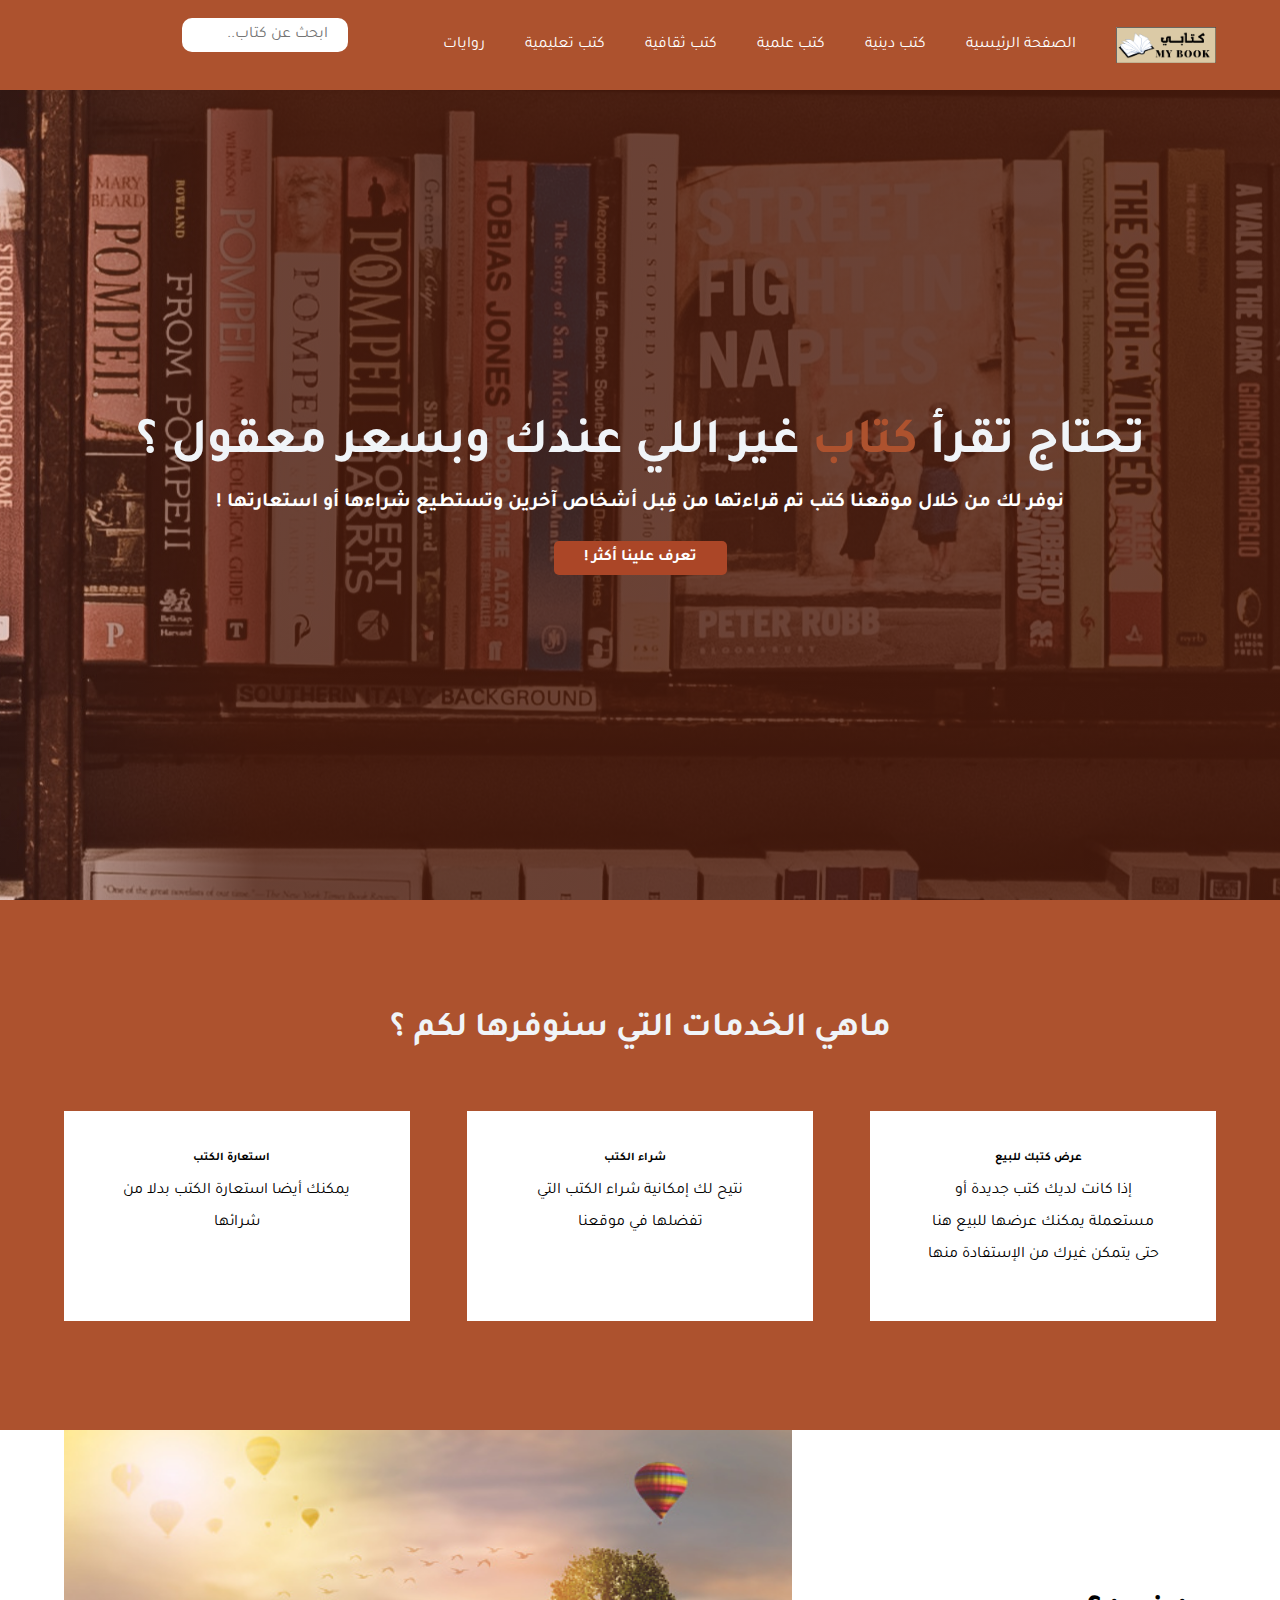
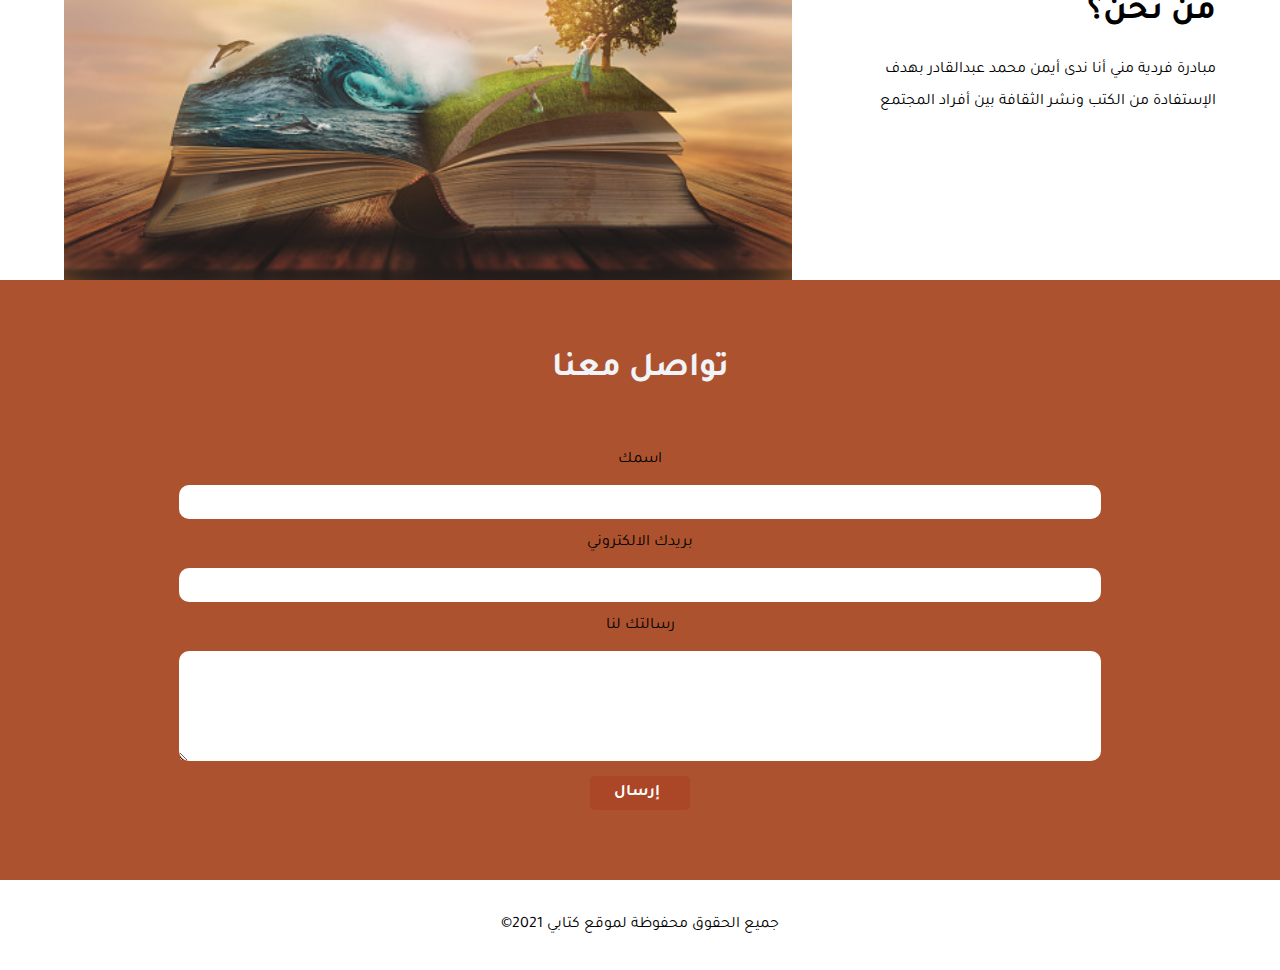
<file: ketabi --20230406T162742Z-001/ketabi -/index.html>
<!DOCTYPE html>
<html dir="rtl">
  <head>
    <meta charset="UTF-8" />
    <meta name="viewport" content="width=device-width, initial-scale=1.0" />
    <meta property="og:title" content="كتابي" />
    <meta property="og:description" content="بنوصل طلبك لباب بيت عملاءك." />
    <meta property="og:image" content="https://i.ibb.co/tMDGsYd/og.jpg"/>

    <link rel="stylesheet" href="style.css" />
    
    <link rel="stylesheet" href="https://cdnjs.cloudflare.com/ajax/libs/font-awesome/5.15.1/css/all.min.css" integrity="sha512-+4zCK9k+qNFUR5X+cKL9EIR+ZOhtIloNl9GIKS57V1MyNsYpYcUrUeQc9vNfzsWfV28IaLL3i96P9sdNyeRssA==" crossorigin="anonymous" />
    <title>كتابي</title>
  </head>
  <body>
    <div class="box">
      <input type="search" placeholder="ابحث عن كتاب.." class="search">
      <a href="#" class="btns"><i class="fa fa-search"></i></a>
    </div>
    <div class="container">
      <div class="nav-container">
        <nav>
          <img src="./images/logo.png" alt="كتابي"><ul>
            <li><a href="./index.html">الصفحة الرئيسية</a></li>
            <li><a href="./كتب دينية/index.html">كتب دينية</a></li>
            <li><a href="./كتب علمية/index.html">كتب علمية</a></li>
            <li><a href="./كتب ثقافية/index.html">كتب ثقافية</a></li>
            <li><a href="./كتب تعليمية/index.html">كتب تعليمية
            </a></li>
            <li><a href="./روايات/index.html">روايات</a></li>
          </ul>
        </nav>
      </div>
      <div class="hero">
        <div class="content">
          <h1>تحتاج تقرأ <span> كتاب</span> غير اللي عندك وبسعر معقول ؟</h1>
          <h4>
            نوفر لك من خلال موقعنا كتب تم قراءتها من قِبل أشخاص آخرين وتستطيع شراءها أو استعارتها !
  
          </h4>
          <a href="#qualities" class="btn">تعرف علينا أكثر !</a>
        </div>
      </div>
      
      <section id="qualities">
        <h2>ماهي الخدمات التي سنوفرها لكم ؟</h2>
        <div class="qualities-container">

        <div class="quality">
          <div class="header-container">
            <i class="fas fa-tachometer-alt"></i>
            <h3>عرض كتبك للبيع</h3>
          </div>
          <p>
          إذا كانت لديك كتب جديدة أو مستعملة يمكنك عرضها للبيع هنا حتى يتمكن غيرك من الإستفادة منها
          </p>
        </div>
        <div class="quality">
          <div class="header-container">
            <i class="fas fa-star"></i>
            <h3>شراء الكتب</h3>
          </div>
          <p>

          نتيح لك إمكانية شراء الكتب التي تفضلها في موقعنا
          </p>
        </div>
        <div class="quality">
          <div class="header-container">
            <i class="fas fa-money-bill-wave-alt"></i>
            <h3>استعارة الكتب</h3>
          </div>
          <p>
            يمكنك أيضا استعارة الكتب بدلا من شرائها
          </p>
        </div>
      </section>
      <div id='aboutus' class="about-container">
        <section class="about-us">
            <div class="about-content">
              <h2>من نحن؟</h2>
              <p>
              مبادرة فردية مني أنا ندى أيمن محمد عبدالقادر بهدف الإستفادة من الكتب ونشر الثقافة بين أفراد المجتمع
              </p>
            </div>
            <img src="./images/who-are-we.jpg" alt="" />
        </div>
          </section>
      </div>
      <section id="contactus" class="contact-us">
        <h2>تواصل معنا</h2>
        <form>
          <label for="name">اسمك</label>
          <input type="text" id="name" name="name" />
          <label for="email">بريدك الالكتروني</label>
          <input type="email" id="email" name="email"/>
          <label for="msg">رسالتك لنا</label>
          <textarea name="message" id="msg" cols="30" rows="5"></textarea>
        <button class="btn" type='submit'>إرسال</button>
        </form>
      </section>
      <footer>
          <p>جميع الحقوق محفوظة لموقع كتابي 2021© </p>
      </footer>
    </div>
  </body>
</html>
</file>
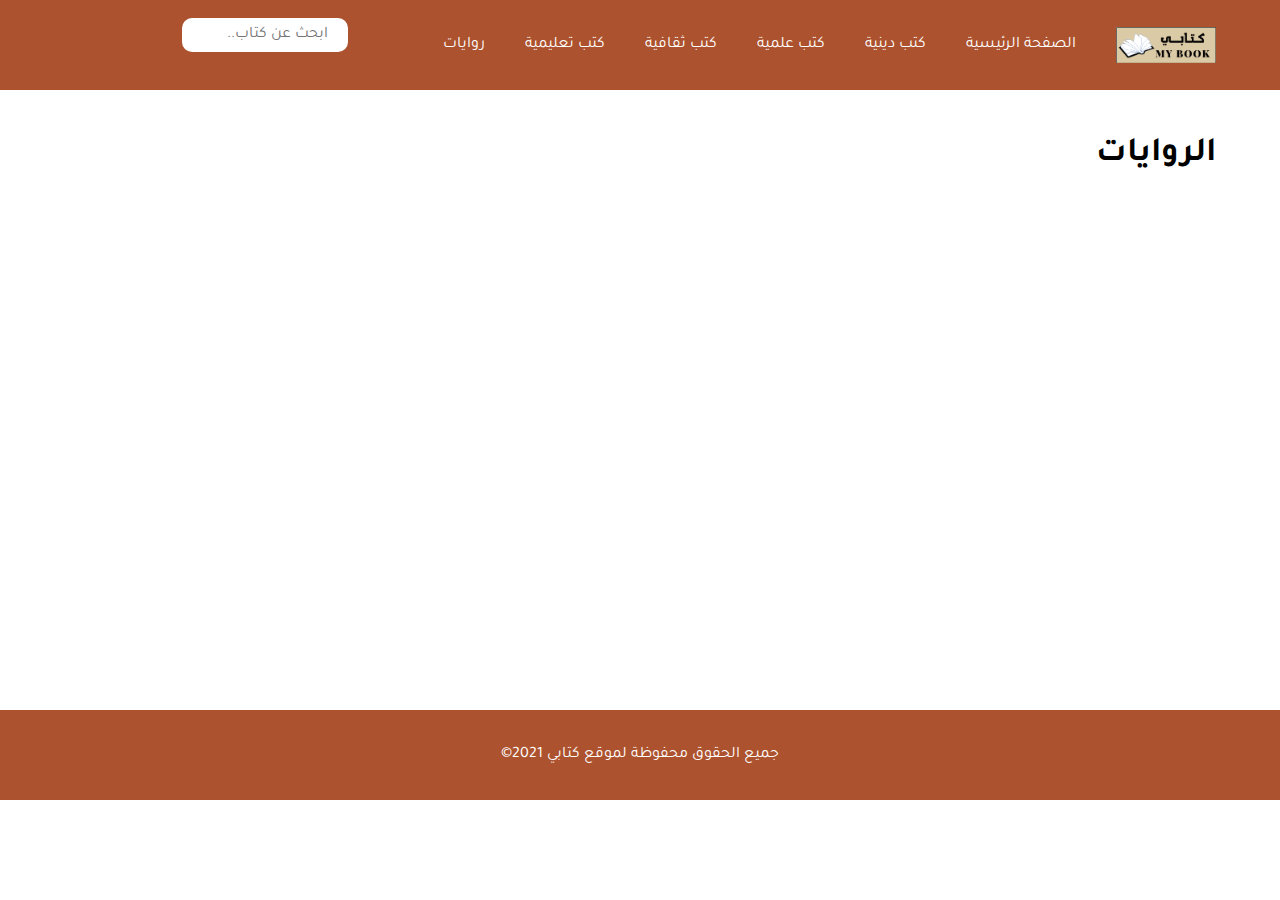
<file: ketabi --20230406T162742Z-001/ketabi -/روايات/index.html>
<!DOCTYPE html>
<html dir="rtl">
  <head>
    <meta charset="UTF-8" />
    <meta name="viewport" content="width=device-width, initial-scale=1.0" />
    <meta property="og:title" content="كتابي" />
    <meta property="og:description" content="بنوصل طلبك لباب بيت عملاءك." />
    <meta property="og:image" content="https://i.ibb.co/tMDGsYd/og.jpg"/>

    <link rel="stylesheet" href="style.css" />
    
    <link rel="stylesheet" href="https://cdnjs.cloudflare.com/ajax/libs/font-awesome/5.15.1/css/all.min.css" integrity="sha512-+4zCK9k+qNFUR5X+cKL9EIR+ZOhtIloNl9GIKS57V1MyNsYpYcUrUeQc9vNfzsWfV28IaLL3i96P9sdNyeRssA==" crossorigin="anonymous" />
    <title>كتابي</title>
  </head>
  <body>
    <div class="box">
      <input type="search" placeholder="ابحث عن كتاب.." class="search">
      <a href="#" class="btns"><i class="fa fa-search"></i></a>
    </div>
    <div class="container">
      <div class="nav-container">
        <nav>
          <img src="./logo.png" alt="كتابي"><ul>
            <li><a href="../index.html">الصفحة الرئيسية</a></li>
            <li><a href="../كتب دينية/index.html">كتب دينية</a></li>
            <li><a href="../كتب علمية/index.html">كتب علمية</a></li>
            <li><a href="../كتب ثقافية/index.html">كتب ثقافية</a></li>
            <li><a href="../كتب تعليمية/index.html">كتب تعليمية
            </a></li>
            <li><a href="../روايات/index.html">روايات</a></li>
          </ul>
        </nav>
      </div>
      <div id='aboutus' class="about-container">
        <section class="about-us">
            <div class="about-content">
              <h2>الروايات</h2>
            </div>
        </div>
          </section>
      </div>
      <section id="qualities">
        <div class="qualities-container">
        </section>
      <footer>
          <p>جميع الحقوق محفوظة لموقع كتابي 2021© </p>
      </footer>
    </div>
  </body>
</html>
</file>
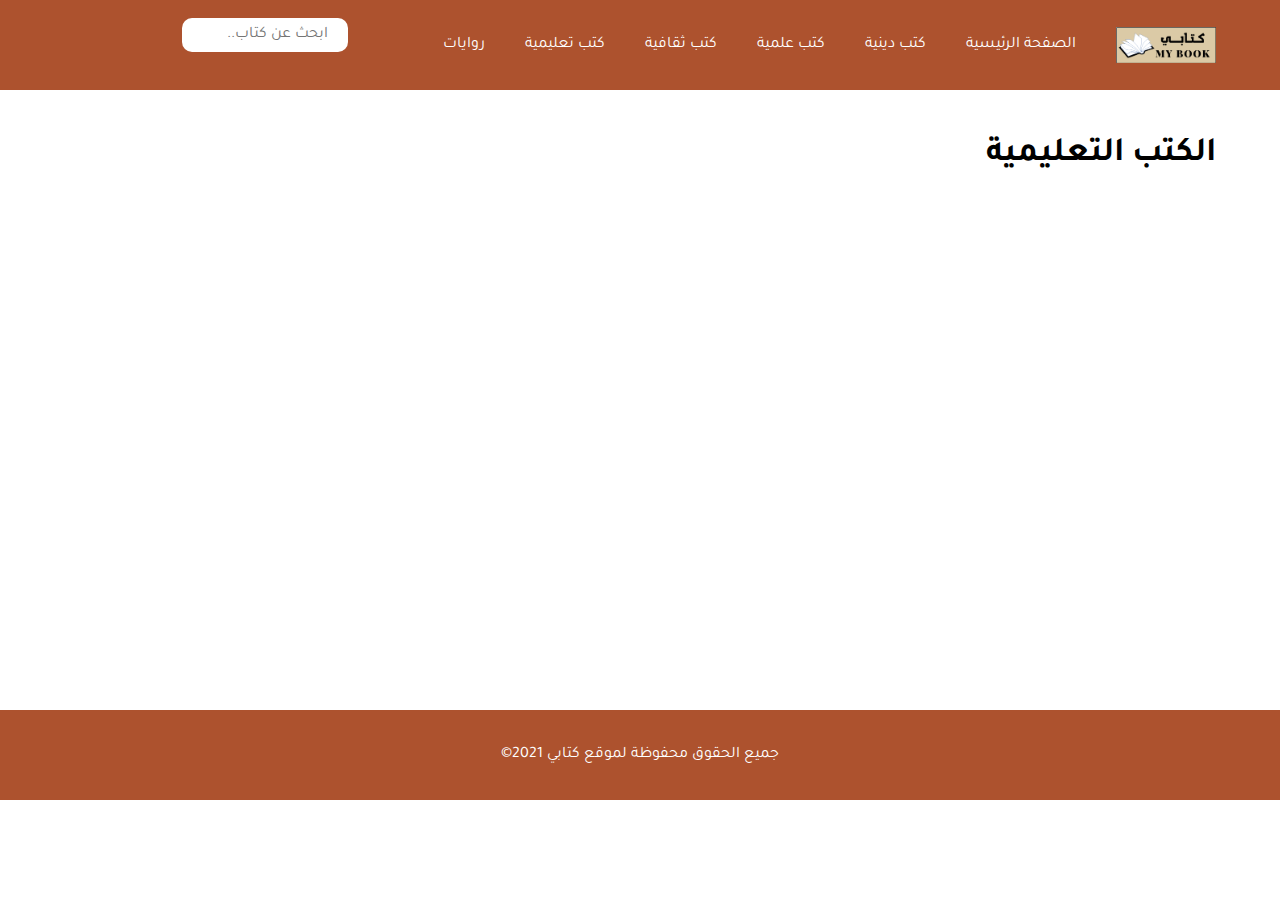
<file: ketabi --20230406T162742Z-001/ketabi -/كتب تعليمية/index.html>
<!DOCTYPE html>
<html dir="rtl">
  <head>
    <meta charset="UTF-8" />
    <meta name="viewport" content="width=device-width, initial-scale=1.0" />
    <meta property="og:title" content="كتابي" />
    <meta property="og:description" content="بنوصل طلبك لباب بيت عملاءك." />
    <meta property="og:image" content="https://i.ibb.co/tMDGsYd/og.jpg"/>

    <link rel="stylesheet" href="style.css" />
    
    <link rel="stylesheet" href="https://cdnjs.cloudflare.com/ajax/libs/font-awesome/5.15.1/css/all.min.css" integrity="sha512-+4zCK9k+qNFUR5X+cKL9EIR+ZOhtIloNl9GIKS57V1MyNsYpYcUrUeQc9vNfzsWfV28IaLL3i96P9sdNyeRssA==" crossorigin="anonymous" />
    <title>كتابي</title>
  </head>
  <body>
    <div class="box">
      <input type="search" placeholder="ابحث عن كتاب.." class="search">
      <a href="#" class="btns"><i class="fa fa-search"></i></a>
    </div>
    <div class="container">
      <div class="nav-container">
        <nav>
          <img src="./logo.png" alt="كتابي"><ul>
            <li><a href="../index.html">الصفحة الرئيسية</a></li>
            <li><a href="../كتب دينية/index.html">كتب دينية</a></li>
            <li><a href="../كتب علمية/index.html">كتب علمية</a></li>
            <li><a href="../كتب ثقافية/index.html">كتب ثقافية</a></li>
            <li><a href="../كتب تعليمية/index.html">كتب تعليمية
            </a></li>
            <li><a href="../روايات/index.html">روايات</a></li>
          </ul>
        </nav>
      </div>
      <div id='aboutus' class="about-container">
        <section class="about-us">
            <div class="about-content">
              <h2>الكتب التعليمية</h2>
            </div>
        </div>
          </section>
      </div>
      <section id="qualities">
        <div class="qualities-container">
        </section>
      <footer>
          <p>جميع الحقوق محفوظة لموقع كتابي 2021© </p>
      </footer>
    </div>
  </body>
</html>
</file>
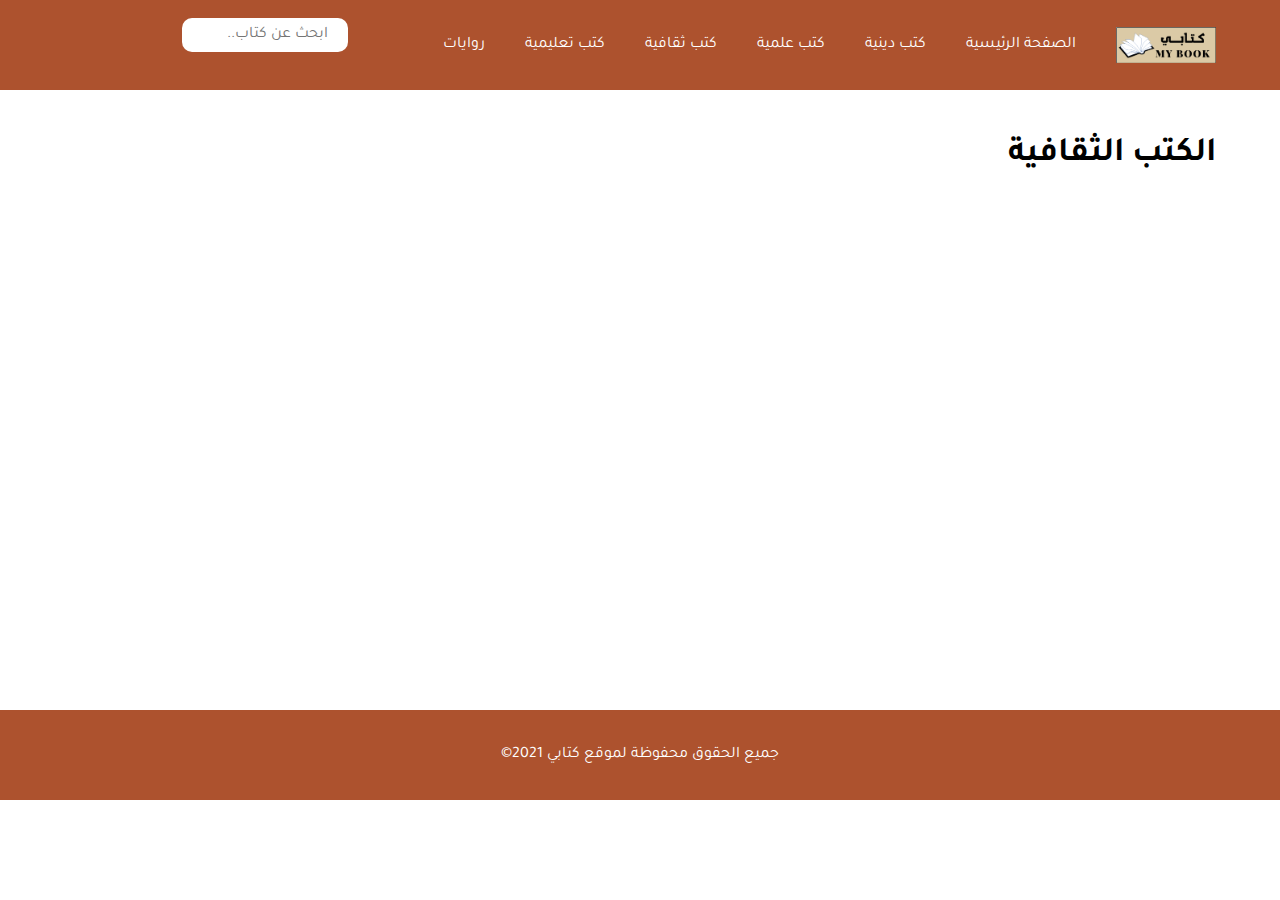
<file: ketabi --20230406T162742Z-001/ketabi -/كتب ثقافية/index.html>
<!DOCTYPE html>
<html dir="rtl">
  <head>
    <meta charset="UTF-8" />
    <meta name="viewport" content="width=device-width, initial-scale=1.0" />
    <meta property="og:title" content="كتابي" />
    <meta property="og:description" content="بنوصل طلبك لباب بيت عملاءك." />
    <meta property="og:image" content="https://i.ibb.co/tMDGsYd/og.jpg"/>

    <link rel="stylesheet" href="style.css" />
    
    <link rel="stylesheet" href="https://cdnjs.cloudflare.com/ajax/libs/font-awesome/5.15.1/css/all.min.css" integrity="sha512-+4zCK9k+qNFUR5X+cKL9EIR+ZOhtIloNl9GIKS57V1MyNsYpYcUrUeQc9vNfzsWfV28IaLL3i96P9sdNyeRssA==" crossorigin="anonymous" />
    <title>كتابي</title>
  </head>
  <body>
    <div class="box">
      <input type="search" placeholder="ابحث عن كتاب.." class="search">
      <a href="#" class="btns"><i class="fa fa-search"></i></a>
    </div>
    <div class="container">
      <div class="nav-container">
        <nav>
          <img src="./logo.png" alt="كتابي"><ul>
            <li><a href="../index.html">الصفحة الرئيسية</a></li>
            <li><a href="../كتب دينية/index.html">كتب دينية</a></li>
            <li><a href="../كتب علمية/index.html">كتب علمية</a></li>
            <li><a href="../كتب ثقافية/index.html">كتب ثقافية</a></li>
            <li><a href="../كتب تعليمية/index.html">كتب تعليمية
            </a></li>
            <li><a href="../روايات/index.html">روايات</a></li>
          </ul>
        </nav>
      </div>
      <div id='aboutus' class="about-container">
        <section class="about-us">
            <div class="about-content">
              <h2>الكتب الثقافية</h2>
            </div>
        </div>
          </section>
      </div>
      <section id="qualities">
        <div class="qualities-container">
        </section>
      <footer>
          <p>جميع الحقوق محفوظة لموقع كتابي 2021© </p>
      </footer>
    </div>
  </body>
</html>
</file>
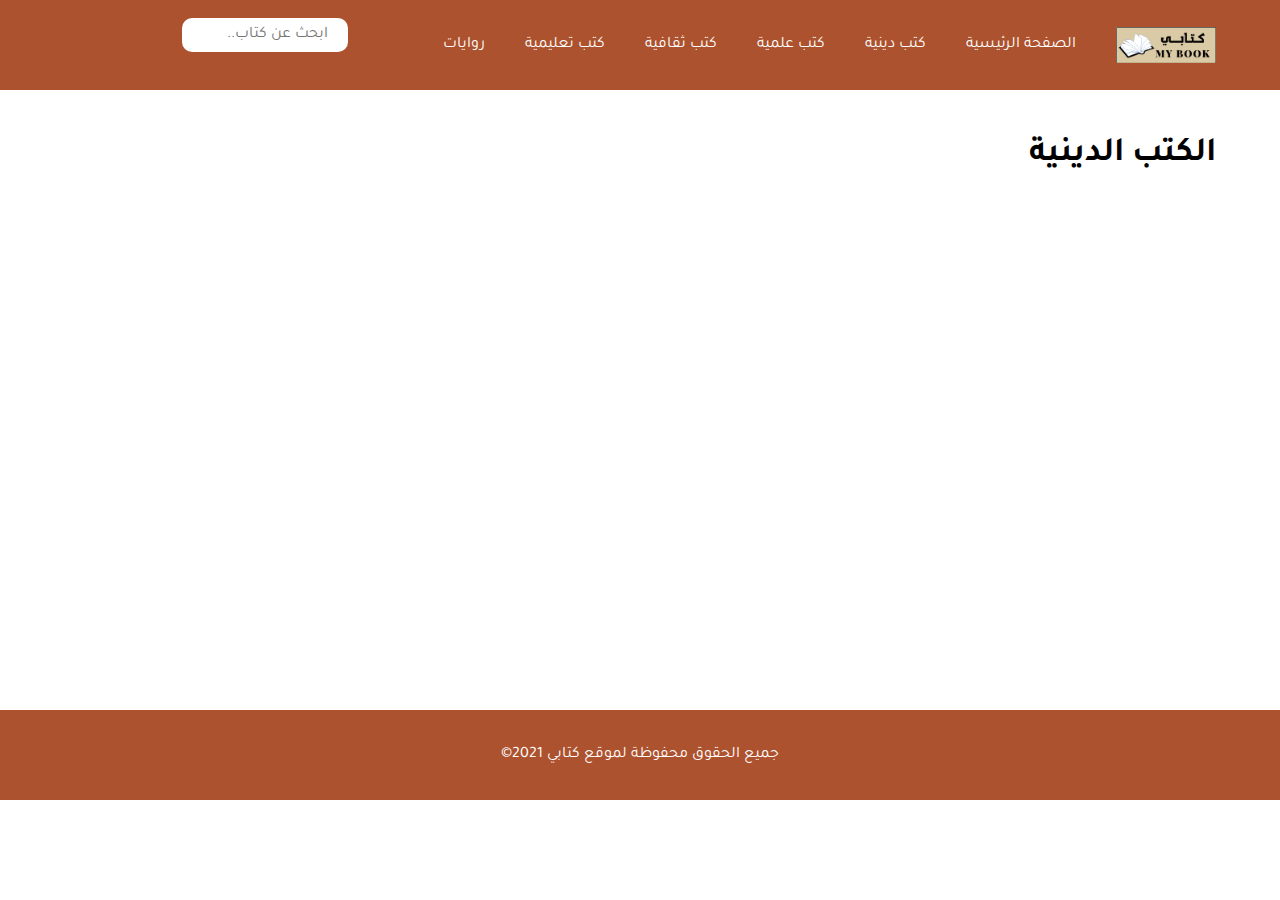
<file: ketabi --20230406T162742Z-001/ketabi -/كتب دينية/index.html>
<!DOCTYPE html>
<html dir="rtl">
  <head>
    <meta charset="UTF-8" />
    <meta name="viewport" content="width=device-width, initial-scale=1.0" />
    <meta property="og:title" content="كتابي" />
    <meta property="og:description" content="بنوصل طلبك لباب بيت عملاءك." />
    <meta property="og:image" content="https://i.ibb.co/tMDGsYd/og.jpg"/>

    <link rel="stylesheet" href="style.css" />
    
    <link rel="stylesheet" href="https://cdnjs.cloudflare.com/ajax/libs/font-awesome/5.15.1/css/all.min.css" integrity="sha512-+4zCK9k+qNFUR5X+cKL9EIR+ZOhtIloNl9GIKS57V1MyNsYpYcUrUeQc9vNfzsWfV28IaLL3i96P9sdNyeRssA==" crossorigin="anonymous" />
    <title>كتابي</title>
  </head>
  <body>
    <div class="box">
      <input type="search" placeholder="ابحث عن كتاب.." class="search">
      <a href="#" class="btns"><i class="fa fa-search"></i></a>
    </div>
    <div class="container">
      <div class="nav-container">
        <nav>
          <img src="./logo.png" alt="كتابي"><ul>
            <li><a href="../index.html">الصفحة الرئيسية</a></li>
            <li><a href="../كتب دينية/index.html">كتب دينية</a></li>
            <li><a href="../كتب علمية/index.html">كتب علمية</a></li>
            <li><a href="../كتب ثقافية/index.html">كتب ثقافية</a></li>
            <li><a href="../كتب تعليمية/index.html">كتب تعليمية
            </a></li>
            <li><a href="../روايات/index.html">روايات</a></li>
          </ul>
        </nav>
      </div>
      <div id='aboutus' class="about-container">
        <section class="about-us">
            <div class="about-content">
              <h2>الكتب الدينية</h2>
            </div>
        </div>
          </section>
      </div>
      <section id="qualities">
        <div class="qualities-container">
        </section>
      <footer>
          <p>جميع الحقوق محفوظة لموقع كتابي 2021© </p>
      </footer>
    </div>
  </body>
</html>
</file>
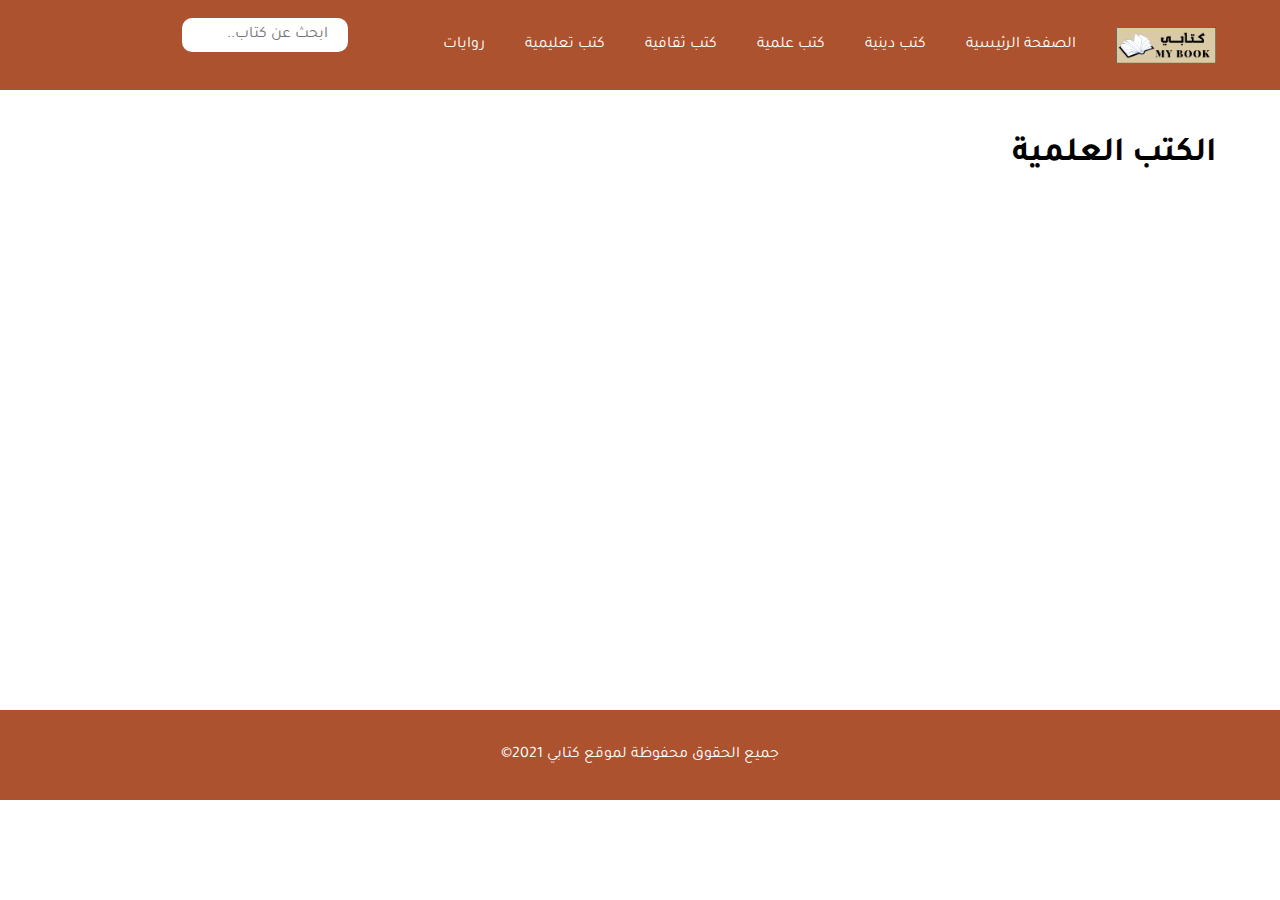
<file: ketabi --20230406T162742Z-001/ketabi -/كتب علمية/index.html>
<!DOCTYPE html>
<html dir="rtl">
  <head>
    <meta charset="UTF-8" />
    <meta name="viewport" content="width=device-width, initial-scale=1.0" />
    <meta property="og:title" content="كتابي" />
    <meta property="og:description" content="بنوصل طلبك لباب بيت عملاءك." />
    <meta property="og:image" content="https://i.ibb.co/tMDGsYd/og.jpg"/>

    <link rel="stylesheet" href="style.css" />
    
    <link rel="stylesheet" href="https://cdnjs.cloudflare.com/ajax/libs/font-awesome/5.15.1/css/all.min.css" integrity="sha512-+4zCK9k+qNFUR5X+cKL9EIR+ZOhtIloNl9GIKS57V1MyNsYpYcUrUeQc9vNfzsWfV28IaLL3i96P9sdNyeRssA==" crossorigin="anonymous" />
    <title>كتابي</title>
  </head>
  <body>
    <div class="box">
      <input type="search" placeholder="ابحث عن كتاب.." class="search">
      <a href="#" class="btns"><i class="fa fa-search"></i></a>
    </div>
    <div class="container">
      <div class="nav-container">
        <nav>
          <img src="./logo.png" alt="كتابي"><ul>
            <li><a href="../index.html">الصفحة الرئيسية</a></li>
            <li><a href="../كتب دينية/index.html">كتب دينية</a></li>
            <li><a href="../كتب علمية/index.html">كتب علمية</a></li>
            <li><a href="../كتب ثقافية/index.html">كتب ثقافية</a></li>
            <li><a href="../كتب تعليمية/index.html">كتب تعليمية
            </a></li>
            <li><a href="../روايات/index.html">روايات</a></li>
          </ul>
        </nav>
      </div>
      <div id='aboutus' class="about-container">
        <section class="about-us">
            <div class="about-content">
              <h2>الكتب العلمية</h2>
            </div>
        </div>
          </section>
      </div>
      <section id="qualities">
        <div class="qualities-container">
        </section>
      <footer>
          <p>جميع الحقوق محفوظة لموقع كتابي 2021© </p>
      </footer>
    </div>
  </body>
</html>
</file>
<file: ketabi --20230406T162742Z-001/ketabi -/style.css>
@import url("https://fonts.googleapis.com/css2?family=Kufam:wght@700&family=Tajawal:wght@400;700&display=swap");

* {
  margin: 0;
  padding: 0;
  box-sizing: border-box;
}


html {
  font-size: 10px;
  scroll-behavior: smooth;
}
body {
  font-family: "Tajawal", sans-serif;
  background: #ad522e;
  overflow-x: hidden;
}

i.fa.fa-search {
  color: #ffffff;
}
.box {
  position: absolute;
  left: 11%;
  top: 2%;
transform: translate(-50,-50);
border-radius: 40px;
}

img { width: 100px;
}

h1 {
  font-size: 5rem;
  margin-bottom: 1rem;
  color: #f0f4f8;
}

h1 span {
  color: #ad522e;
}

h2 {
  color: #f0f4f8;
  font-size: 3.4rem;
  margin-bottom: 1rem;
}


h4 {
  font-size: 2rem;
  width: 40%;
  line-height: 1.8;
  margin-bottom: 2rem;
  color: #ffffff;
}

p {
  font-size: 1.6rem;
  color: #000000;
  line-height: 2;
}

/* Nav Section */
.nav-container {
  background: #ad522e;
  color: #ad522e;
}

nav {
  width: 90%;
  max-width: 1366px;
  margin: 0 auto;
  display: flex;
  padding: 0 ;
  align-items: center;
  min-height: 10vh;
  font-size: 1.6rem;
}

nav ul {
  display: flex;
  list-style-type: none;
 padding: 15px 20px;
  flex: 1;
}

nav ul li a {
  color: #ffffff;
  text-decoration: none;
  padding: 15px 20px;
}

/* Hero Section */

.hero {
  height: 90vh;
  position: relative;
}

.hero::after {
  content: "";
  position: absolute;
  top: 0;
  left: 0;
  bottom: 0;
  z-index: -1;
  right: 0;
  background-image: linear-gradient(
      90deg,
      rgba(175, 50, 28, 0.2) 0%,
      rgba(75, 25, 10, 0.8) 20%
    ),
    url("./images/background.jpg");

  animation: herobg 3s ease-in;
  background-position: center;
}

.content {
  width: 90%;
  max-width: 1366px;
  margin: 0 auto;
  display: flex;
  flex-direction: column;
  justify-content: center;
  align-items: flex-start;
  height: 90vh;
}

.btn {
  font-family: inherit;
  font-size: 1.6rem;
  font-weight: bold;
  padding: 0.75rem 3rem;
  border-radius: 0.5rem;
  border: none;
  color: #ffffff;
  background: #ab4627;
  text-decoration: none;
}

.btn:hover {
  background: #da603b;
}

.btn:active {
  scale: 0.98;
}

/* Qualities Section */
#qualities {
  width: 90%;
  max-width: 1366px;
  margin: 4rem auto;
  height: 100%;
  min-height: 50vh;
  display: flex;
  flex-direction: column;
  justify-content: center;
  text-align: center;
}

.qualities-container {
  display: flex;
  justify-content: space-between;
  grid-gap: 2rem;
  padding-top: 5rem;
}

.quality {
  background: #ffffff;
  padding: 4rem 0;
  width: 30%;
}

.quality p {
  text-align: center;
  width: 70%;
  margin: 1rem auto;
}

.header-container {
  display: flex;
  align-items: center;
  justify-content: center;
}

i {
  color: #ab4627;
  font-size: 2.4rem;
  margin-left: 1rem;
  opacity: 0.7;
}

/* About us */

.about-container {
  background: #ffffff;
}
.about-us {
  width: 90%;
  max-width: 1366px;
  margin: 0 auto;
  height: 50vh;
  display: flex;
  justify-content: space-between;
}

.about-us img {
  width: 100%;
  height: 100%;
}

.about-us .about-content {
  display: flex;
  flex-direction: column;
  justify-content: center;
}

.about-content h2 {
  color: #000000;
}
.about-content p {
  margin-top: 1rem;
  width: 80%;
  color: #000000;
}

/* Contact us */

.contact-us {
  width: 90%;
  max-width: 1366px;
  margin: 5rem auto 0 auto;
  height: 100%;
  padding: 2rem 0;
  text-align: center;
}

form {
  display: flex;
  flex-direction: column;
  padding: 5rem 0;
  width: 100%;
  align-items: center;
}

form .btn {
  width: 100px;
  text-align: center;
}

label,
input,
textarea,
.btn {
  font-family: inherit;
  font-size: 1.6rem;
}

label,
input,
textarea {
  margin-bottom: 1.5rem;
}

input,
textarea {
  width: 80%;
  border-radius: 1rem;
  border: none;
  outline: none;
  padding: 0.75rem 2rem;
}
.contact-us {
  text-align: center;
}

textarea {
  resize: vertical;
}

/* Footer */
footer {
  background: #ffffff;
  display: flex;
  justify-content: center;
  align-items: center;
  height: 10vh;
}

footer p {
  color: #000000;
}

@keyframes herobg {
  from {
    transform: scale(1.2);
  }
  to {
    transform: scale(1);
  }
}

/* Responsive Design */

@media (max-width: 1400px) {
  .hero .content {
    align-items: center;
    text-align: center;
  }
  .hero h4 {
    width: 100%;
  }

  .hero::after {
    animation: none;
  }
}
@media (max-width: 1042px) {
  html {
    font-size: 10px;
  }

  nav ul {
    flex-direction: column;
  }
  nav ul li {
    margin: 0.5rem 0;
  }

  .qualities-container {
    flex-wrap: wrap;
  }
  .quality {
    width: 100%;
  }
}

@media (max-width: 752px) {
  html {
    font-size: 8px;
  }

  .about-us img {
    display: none;
  }
  .about-content {
    justify-content: center;
    align-items: center;
    text-align: center;
  }
}

@media (min-width: 1400px) {
  input,
  textarea {
    width: 40%;
  }
}
</file>
<file: ketabi --20230406T162742Z-001/ketabi -/روايات/style.css>
@import url("https://fonts.googleapis.com/css2?family=Kufam:wght@700&family=Tajawal:wght@400;700&display=swap");

* {
  margin: 0;
  padding: 0;
  box-sizing: border-box;
}


html {
  font-size: 10px;
  scroll-behavior: smooth;
}
body {
  font-family: "Tajawal", sans-serif;
  background: #ffffff;
  overflow-x: hidden;
}

i.fa.fa-search {
  color: #ffffff;
}
.box {
  position: absolute;
  left: 11%;
  top: 2%;
transform: translate(-50,-50);
border-radius: 40px;
}

img { width: 100px;
}

h1 {
  font-size: 5rem;
  margin-bottom: 1rem;
  color: #f0f4f8;
}

h1 span {
  color: #ad522e;
}

h2 {
  color: #f0f4f8;
  font-size: 3.4rem;
  margin-bottom: 1rem;
}


h4 {
  font-size: 2rem;
  width: 40%;
  line-height: 1.8;
  margin-bottom: 2rem;
  color: #ffffff;
}

p {
  font-size: 1.6rem;
  color: #000000;
  line-height: 2;
}

/* Nav Section */
.nav-container {
  background: #ad522e;
  color: #ad522e;
}

nav {
  width: 90%;
  max-width: 1366px;
  margin: 0 auto;
  display: flex;
  padding: 0 ;
  align-items: center;
  min-height: 10vh;
  font-size: 1.6rem;
}

nav ul {
  display: flex;
  list-style-type: none;
 padding: 15px 20px;
  flex: 1;
}

nav ul li a {
  color: #ffffff;
  text-decoration: none;
  padding: 15px 20px;
}

/* Hero Section */

.hero {
  height: 90vh;
  position: relative;
}

.hero::after {
  content: "";
  position: absolute;
  top: 0;
  left: 0;
  bottom: 0;
  z-index: -1;
  right: 0;
  background-image: linear-gradient(
      90deg,
      rgba(175, 50, 28, 0.2) 0%,
      rgba(75, 25, 10, 0.8) 20%
    ),
    url("./images/background.jpg");

  animation: herobg 3s ease-in;
  background-position: center;
}

.content {
  width: 90%;
  max-width: 1366px;
  margin: 0 auto;
  display: flex;
  flex-direction: column;
  justify-content: center;
  align-items: flex-start;
  height: 90vh;
}

.btn {
  font-family: inherit;
  font-size: 1.6rem;
  font-weight: bold;
  padding: 0.75rem 3rem;
  border-radius: 0.5rem;
  border: none;
  color: #ffffff;
  background: #ab4627;
  text-decoration: none;
}

.btn:hover {
  background: #da603b;
}

.btn:active {
  scale: 0.98;
}

/* Qualities Section */
#qualities {
  width: 90%;
  max-width: 1366px;
  margin: 4rem auto;
  height: 100%;
  min-height: 50vh;
  display: flex;
  flex-direction: column;
  justify-content: center;
  text-align: center;
}

.qualities-container {
  display: flex;
  justify-content: space-between;
  grid-gap: 2rem;
  padding-top: 40rem;
}

.quality {
  background: #ffffff;
  padding: 4rem 0;
  width: 30%;
}

.quality p {
  text-align: center;
  width: 70%;
  margin: 1rem auto;
}

.header-container {
  display: flex;
  align-items: center;
  justify-content: center;
}

i {
  color: #ab4627;
  font-size: 2.4rem;
  margin-left: 1rem;
  opacity: 0.7;
}

/* About us */

.about-container {
  background: #ffffff;
}
.about-us {
  width: 90%;
  max-width: 1366px;
  margin: 0 auto;
  height: 10vh;
  display: flex;
  justify-content: space-between;
}

.about-us img {
  width: 100%;
  height: 100%;
}

.about-us .about-content {
  display: flex;
  flex-direction: column;
  justify-content: center;
}

.about-content h2 {
  color: #000000;
  padding-top: 5rem;
}
.about-content p {
  margin-top: 1rem;
  width: 80%;
  color: #000000;
}

/* Contact us */

.contact-us {
  width: 90%;
  max-width: 1366px;
  margin: 5rem auto 0 auto;
  height: 100%;
  padding: 2rem 0;
  text-align: center;
}

form {
  display: flex;
  flex-direction: column;
  padding: 5rem 0;
  width: 100%;
  align-items: center;
}

form .btn {
  width: 100px;
  text-align: center;
}

label,
input,
textarea,
.btn {
  font-family: inherit;
  font-size: 1.6rem;
}

label,
input,
textarea {
  margin-bottom: 1.5rem;
}

input,
textarea {
  width: 80%;
  border-radius: 1rem;
  border: none;
  outline: none;
  padding: 0.75rem 2rem;
}
.contact-us {
  text-align: center;
}

textarea {
  resize: vertical;
}

/* Footer */
footer {
  background: #AD522E;
  display: flex;
  justify-content: center;
  align-items: center;
  height: 10vh;
}

footer p {
  color: #ffffff;
}

@keyframes herobg {
  from {
    transform: scale(1.2);
  }
  to {
    transform: scale(1);
  }
}

/* Responsive Design */

@media (max-width: 1400px) {
  .hero .content {
    align-items: center;
    text-align: center;
  }
  .hero h4 {
    width: 100%;
  }

  .hero::after {
    animation: none;
  }
}
@media (max-width: 1042px) {
  html {
    font-size: 10px;
  }

  nav ul {
    flex-direction: column;
  }
  nav ul li {
    margin: 0.5rem 0;
  }

  .qualities-container {
    flex-wrap: wrap;
  }
  .quality {
    width: 100%;
  }
}

@media (max-width: 752px) {
  html {
    font-size: 8px;
  }

  .about-us img {
    display: none;
  }
  .about-content {
    justify-content: center;
    align-items: center;
    text-align: center;
  }
}

@media (min-width: 1400px) {
  input,
  textarea {
    width: 40%;
  }
}
</file>
<file: ketabi --20230406T162742Z-001/ketabi -/كتب تعليمية/style.css>
@import url("https://fonts.googleapis.com/css2?family=Kufam:wght@700&family=Tajawal:wght@400;700&display=swap");

* {
  margin: 0;
  padding: 0;
  box-sizing: border-box;
}


html {
  font-size: 10px;
  scroll-behavior: smooth;
}
body {
  font-family: "Tajawal", sans-serif;
  background: #ffffff;
  overflow-x: hidden;
}

i.fa.fa-search {
  color: #ffffff;
}
.box {
  position: absolute;
  left: 11%;
  top: 2%;
transform: translate(-50,-50);
border-radius: 40px;
}

img { width: 100px;
}

h1 {
  font-size: 5rem;
  margin-bottom: 1rem;
  color: #f0f4f8;
}

h1 span {
  color: #ad522e;
}

h2 {
  color: #f0f4f8;
  font-size: 3.4rem;
  margin-bottom: 1rem;
}


h4 {
  font-size: 2rem;
  width: 40%;
  line-height: 1.8;
  margin-bottom: 2rem;
  color: #ffffff;
}

p {
  font-size: 1.6rem;
  color: #000000;
  line-height: 2;
}

/* Nav Section */
.nav-container {
  background: #ad522e;
  color: #ad522e;
}

nav {
  width: 90%;
  max-width: 1366px;
  margin: 0 auto;
  display: flex;
  padding: 0 ;
  align-items: center;
  min-height: 10vh;
  font-size: 1.6rem;
}

nav ul {
  display: flex;
  list-style-type: none;
 padding: 15px 20px;
  flex: 1;
}

nav ul li a {
  color: #ffffff;
  text-decoration: none;
  padding: 15px 20px;
}

/* Hero Section */

.hero {
  height: 90vh;
  position: relative;
}

.hero::after {
  content: "";
  position: absolute;
  top: 0;
  left: 0;
  bottom: 0;
  z-index: -1;
  right: 0;
  background-image: linear-gradient(
      90deg,
      rgba(175, 50, 28, 0.2) 0%,
      rgba(75, 25, 10, 0.8) 20%
    ),
    url("./images/background.jpg");

  animation: herobg 3s ease-in;
  background-position: center;
}

.content {
  width: 90%;
  max-width: 1366px;
  margin: 0 auto;
  display: flex;
  flex-direction: column;
  justify-content: center;
  align-items: flex-start;
  height: 90vh;
}

.btn {
  font-family: inherit;
  font-size: 1.6rem;
  font-weight: bold;
  padding: 0.75rem 3rem;
  border-radius: 0.5rem;
  border: none;
  color: #ffffff;
  background: #ab4627;
  text-decoration: none;
}

.btn:hover {
  background: #da603b;
}

.btn:active {
  scale: 0.98;
}

/* Qualities Section */
#qualities {
  width: 90%;
  max-width: 1366px;
  margin: 4rem auto;
  height: 100%;
  min-height: 50vh;
  display: flex;
  flex-direction: column;
  justify-content: center;
  text-align: center;
}

.qualities-container {
  display: flex;
  justify-content: space-between;
  grid-gap: 2rem;
  padding-top: 40rem;
}

.quality {
  background: #ffffff;
  padding: 4rem 0;
  width: 30%;
}

.quality p {
  text-align: center;
  width: 70%;
  margin: 1rem auto;
}

.header-container {
  display: flex;
  align-items: center;
  justify-content: center;
}

i {
  color: #ab4627;
  font-size: 2.4rem;
  margin-left: 1rem;
  opacity: 0.7;
}

/* About us */

.about-container {
  background: #ffffff;
}
.about-us {
  width: 90%;
  max-width: 1366px;
  margin: 0 auto;
  height: 10vh;
  display: flex;
  justify-content: space-between;
}

.about-us img {
  width: 100%;
  height: 100%;
}

.about-us .about-content {
  display: flex;
  flex-direction: column;
  justify-content: center;
}

.about-content h2 {
  color: #000000;
  padding-top: 5rem;
}
.about-content p {
  margin-top: 1rem;
  width: 80%;
  color: #000000;
}

/* Contact us */

.contact-us {
  width: 90%;
  max-width: 1366px;
  margin: 5rem auto 0 auto;
  height: 100%;
  padding: 2rem 0;
  text-align: center;
}

form {
  display: flex;
  flex-direction: column;
  padding: 5rem 0;
  width: 100%;
  align-items: center;
}

form .btn {
  width: 100px;
  text-align: center;
}

label,
input,
textarea,
.btn {
  font-family: inherit;
  font-size: 1.6rem;
}

label,
input,
textarea {
  margin-bottom: 1.5rem;
}

input,
textarea {
  width: 80%;
  border-radius: 1rem;
  border: none;
  outline: none;
  padding: 0.75rem 2rem;
}
.contact-us {
  text-align: center;
}

textarea {
  resize: vertical;
}

/* Footer */
footer {
  background: #AD522E;
  display: flex;
  justify-content: center;
  align-items: center;
  height: 10vh;
}

footer p {
  color: #ffffff;
}

@keyframes herobg {
  from {
    transform: scale(1.2);
  }
  to {
    transform: scale(1);
  }
}

/* Responsive Design */

@media (max-width: 1400px) {
  .hero .content {
    align-items: center;
    text-align: center;
  }
  .hero h4 {
    width: 100%;
  }

  .hero::after {
    animation: none;
  }
}
@media (max-width: 1042px) {
  html {
    font-size: 10px;
  }

  nav ul {
    flex-direction: column;
  }
  nav ul li {
    margin: 0.5rem 0;
  }

  .qualities-container {
    flex-wrap: wrap;
  }
  .quality {
    width: 100%;
  }
}

@media (max-width: 752px) {
  html {
    font-size: 8px;
  }

  .about-us img {
    display: none;
  }
  .about-content {
    justify-content: center;
    align-items: center;
    text-align: center;
  }
}

@media (min-width: 1400px) {
  input,
  textarea {
    width: 40%;
  }
}
</file>
<file: ketabi --20230406T162742Z-001/ketabi -/كتب ثقافية/style.css>
@import url("https://fonts.googleapis.com/css2?family=Kufam:wght@700&family=Tajawal:wght@400;700&display=swap");

* {
  margin: 0;
  padding: 0;
  box-sizing: border-box;
}


html {
  font-size: 10px;
  scroll-behavior: smooth;
}
body {
  font-family: "Tajawal", sans-serif;
  background: #ffffff;
  overflow-x: hidden;
}

i.fa.fa-search {
  color: #ffffff;
}
.box {
  position: absolute;
  left: 11%;
  top: 2%;
transform: translate(-50,-50);
border-radius: 40px;
}

img { width: 100px;
}

h1 {
  font-size: 5rem;
  margin-bottom: 1rem;
  color: #f0f4f8;
}

h1 span {
  color: #ad522e;
}

h2 {
  color: #f0f4f8;
  font-size: 3.4rem;
  margin-bottom: 1rem;
}


h4 {
  font-size: 2rem;
  width: 40%;
  line-height: 1.8;
  margin-bottom: 2rem;
  color: #ffffff;
}

p {
  font-size: 1.6rem;
  color: #000000;
  line-height: 2;
}

/* Nav Section */
.nav-container {
  background: #ad522e;
  color: #ad522e;
}

nav {
  width: 90%;
  max-width: 1366px;
  margin: 0 auto;
  display: flex;
  padding: 0 ;
  align-items: center;
  min-height: 10vh;
  font-size: 1.6rem;
}

nav ul {
  display: flex;
  list-style-type: none;
 padding: 15px 20px;
  flex: 1;
}

nav ul li a {
  color: #ffffff;
  text-decoration: none;
  padding: 15px 20px;
}

/* Hero Section */

.hero {
  height: 90vh;
  position: relative;
}

.hero::after {
  content: "";
  position: absolute;
  top: 0;
  left: 0;
  bottom: 0;
  z-index: -1;
  right: 0;
  background-image: linear-gradient(
      90deg,
      rgba(175, 50, 28, 0.2) 0%,
      rgba(75, 25, 10, 0.8) 20%
    ),
    url("./images/background.jpg");

  animation: herobg 3s ease-in;
  background-position: center;
}

.content {
  width: 90%;
  max-width: 1366px;
  margin: 0 auto;
  display: flex;
  flex-direction: column;
  justify-content: center;
  align-items: flex-start;
  height: 90vh;
}

.btn {
  font-family: inherit;
  font-size: 1.6rem;
  font-weight: bold;
  padding: 0.75rem 3rem;
  border-radius: 0.5rem;
  border: none;
  color: #ffffff;
  background: #ab4627;
  text-decoration: none;
}

.btn:hover {
  background: #da603b;
}

.btn:active {
  scale: 0.98;
}

/* Qualities Section */
#qualities {
  width: 90%;
  max-width: 1366px;
  margin: 4rem auto;
  height: 100%;
  min-height: 50vh;
  display: flex;
  flex-direction: column;
  justify-content: center;
  text-align: center;
}

.qualities-container {
  display: flex;
  justify-content: space-between;
  grid-gap: 2rem;
  padding-top: 40rem;
}

.quality {
  background: #ffffff;
  padding: 4rem 0;
  width: 30%;
}

.quality p {
  text-align: center;
  width: 70%;
  margin: 1rem auto;
}

.header-container {
  display: flex;
  align-items: center;
  justify-content: center;
}

i {
  color: #ab4627;
  font-size: 2.4rem;
  margin-left: 1rem;
  opacity: 0.7;
}

/* About us */

.about-container {
  background: #ffffff;
}
.about-us {
  width: 90%;
  max-width: 1366px;
  margin: 0 auto;
  height: 10vh;
  display: flex;
  justify-content: space-between;
}

.about-us img {
  width: 100%;
  height: 100%;
}

.about-us .about-content {
  display: flex;
  flex-direction: column;
  justify-content: center;
}

.about-content h2 {
  color: #000000;
  padding-top: 5rem;
}
.about-content p {
  margin-top: 1rem;
  width: 80%;
  color: #000000;
}

/* Contact us */

.contact-us {
  width: 90%;
  max-width: 1366px;
  margin: 5rem auto 0 auto;
  height: 100%;
  padding: 2rem 0;
  text-align: center;
}

form {
  display: flex;
  flex-direction: column;
  padding: 5rem 0;
  width: 100%;
  align-items: center;
}

form .btn {
  width: 100px;
  text-align: center;
}

label,
input,
textarea,
.btn {
  font-family: inherit;
  font-size: 1.6rem;
}

label,
input,
textarea {
  margin-bottom: 1.5rem;
}

input,
textarea {
  width: 80%;
  border-radius: 1rem;
  border: none;
  outline: none;
  padding: 0.75rem 2rem;
}
.contact-us {
  text-align: center;
}

textarea {
  resize: vertical;
}

/* Footer */
footer {
  background: #AD522E;
  display: flex;
  justify-content: center;
  align-items: center;
  height: 10vh;
}

footer p {
  color: #ffffff;
}

@keyframes herobg {
  from {
    transform: scale(1.2);
  }
  to {
    transform: scale(1);
  }
}

/* Responsive Design */

@media (max-width: 1400px) {
  .hero .content {
    align-items: center;
    text-align: center;
  }
  .hero h4 {
    width: 100%;
  }

  .hero::after {
    animation: none;
  }
}
@media (max-width: 1042px) {
  html {
    font-size: 10px;
  }

  nav ul {
    flex-direction: column;
  }
  nav ul li {
    margin: 0.5rem 0;
  }

  .qualities-container {
    flex-wrap: wrap;
  }
  .quality {
    width: 100%;
  }
}

@media (max-width: 752px) {
  html {
    font-size: 8px;
  }

  .about-us img {
    display: none;
  }
  .about-content {
    justify-content: center;
    align-items: center;
    text-align: center;
  }
}

@media (min-width: 1400px) {
  input,
  textarea {
    width: 40%;
  }
}
</file>
<file: ketabi --20230406T162742Z-001/ketabi -/كتب دينية/style.css>
@import url("https://fonts.googleapis.com/css2?family=Kufam:wght@700&family=Tajawal:wght@400;700&display=swap");

* {
  margin: 0;
  padding: 0;
  box-sizing: border-box;
}


html {
  font-size: 10px;
  scroll-behavior: smooth;
}
body {
  font-family: "Tajawal", sans-serif;
  background: #ffffff;
  overflow-x: hidden;
}

i.fa.fa-search {
  color: #ffffff;
}
.box {
  position: absolute;
  left: 11%;
  top: 2%;
transform: translate(-50,-50);
border-radius: 40px;
}

img { width: 100px;
}

h1 {
  font-size: 5rem;
  margin-bottom: 1rem;
  color: #f0f4f8;
}

h1 span {
  color: #ad522e;
}

h2 {
  color: #f0f4f8;
  font-size: 3.4rem;
  margin-bottom: 1rem;
}


h4 {
  font-size: 2rem;
  width: 40%;
  line-height: 1.8;
  margin-bottom: 2rem;
  color: #ffffff;
}

p {
  font-size: 1.6rem;
  color: #000000;
  line-height: 2;
}

/* Nav Section */
.nav-container {
  background: #ad522e;
  color: #ad522e;
}

nav {
  width: 90%;
  max-width: 1366px;
  margin: 0 auto;
  display: flex;
  padding: 0 ;
  align-items: center;
  min-height: 10vh;
  font-size: 1.6rem;
}

nav ul {
  display: flex;
  list-style-type: none;
 padding: 15px 20px;
  flex: 1;
}

nav ul li a {
  color: #ffffff;
  text-decoration: none;
  padding: 15px 20px;
}

/* Hero Section */

.hero {
  height: 90vh;
  position: relative;
}

.hero::after {
  content: "";
  position: absolute;
  top: 0;
  left: 0;
  bottom: 0;
  z-index: -1;
  right: 0;
  background-image: linear-gradient(
      90deg,
      rgba(175, 50, 28, 0.2) 0%,
      rgba(75, 25, 10, 0.8) 20%
    ),
    url("./images/background.jpg");

  animation: herobg 3s ease-in;
  background-position: center;
}

.content {
  width: 90%;
  max-width: 1366px;
  margin: 0 auto;
  display: flex;
  flex-direction: column;
  justify-content: center;
  align-items: flex-start;
  height: 90vh;
}

.btn {
  font-family: inherit;
  font-size: 1.6rem;
  font-weight: bold;
  padding: 0.75rem 3rem;
  border-radius: 0.5rem;
  border: none;
  color: #ffffff;
  background: #ab4627;
  text-decoration: none;
}

.btn:hover {
  background: #da603b;
}

.btn:active {
  scale: 0.98;
}

/* Qualities Section */
#qualities {
  width: 90%;
  max-width: 1366px;
  margin: 4rem auto;
  height: 100%;
  min-height: 50vh;
  display: flex;
  flex-direction: column;
  justify-content: center;
  text-align: center;
}

.qualities-container {
  display: flex;
  justify-content: space-between;
  grid-gap: 2rem;
  padding-top: 40rem;
}

.quality {
  background: #ffffff;
  padding: 4rem 0;
  width: 30%;
}

.quality p {
  text-align: center;
  width: 70%;
  margin: 1rem auto;
}

.header-container {
  display: flex;
  align-items: center;
  justify-content: center;
}

i {
  color: #ab4627;
  font-size: 2.4rem;
  margin-left: 1rem;
  opacity: 0.7;
}

/* About us */

.about-container {
  background: #ffffff;
}
.about-us {
  width: 90%;
  max-width: 1366px;
  margin: 0 auto;
  height: 10vh;
  display: flex;
  justify-content: space-between;
}

.about-us img {
  width: 100%;
  height: 100%;
}

.about-us .about-content {
  display: flex;
  flex-direction: column;
  justify-content: center;
}

.about-content h2 {
  color: #000000;
  padding-top: 5rem;
}
.about-content p {
  margin-top: 1rem;
  width: 80%;
  color: #000000;
}

/* Contact us */

.contact-us {
  width: 90%;
  max-width: 1366px;
  margin: 5rem auto 0 auto;
  height: 100%;
  padding: 2rem 0;
  text-align: center;
}

form {
  display: flex;
  flex-direction: column;
  padding: 5rem 0;
  width: 100%;
  align-items: center;
}

form .btn {
  width: 100px;
  text-align: center;
}

label,
input,
textarea,
.btn {
  font-family: inherit;
  font-size: 1.6rem;
}

label,
input,
textarea {
  margin-bottom: 1.5rem;
}

input,
textarea {
  width: 80%;
  border-radius: 1rem;
  border: none;
  outline: none;
  padding: 0.75rem 2rem;
}
.contact-us {
  text-align: center;
}

textarea {
  resize: vertical;
}

/* Footer */
footer {
  background: #AD522E;
  display: flex;
  justify-content: center;
  align-items: center;
  height: 10vh;
}

footer p {
  color: #ffffff;
}

@keyframes herobg {
  from {
    transform: scale(1.2);
  }
  to {
    transform: scale(1);
  }
}

/* Responsive Design */

@media (max-width: 1400px) {
  .hero .content {
    align-items: center;
    text-align: center;
  }
  .hero h4 {
    width: 100%;
  }

  .hero::after {
    animation: none;
  }
}
@media (max-width: 1042px) {
  html {
    font-size: 10px;
  }

  nav ul {
    flex-direction: column;
  }
  nav ul li {
    margin: 0.5rem 0;
  }

  .qualities-container {
    flex-wrap: wrap;
  }
  .quality {
    width: 100%;
  }
}

@media (max-width: 752px) {
  html {
    font-size: 8px;
  }

  .about-us img {
    display: none;
  }
  .about-content {
    justify-content: center;
    align-items: center;
    text-align: center;
  }
}

@media (min-width: 1400px) {
  input,
  textarea {
    width: 40%;
  }
}
</file>
<file: ketabi --20230406T162742Z-001/ketabi -/كتب علمية/style.css>
@import url("https://fonts.googleapis.com/css2?family=Kufam:wght@700&family=Tajawal:wght@400;700&display=swap");

* {
  margin: 0;
  padding: 0;
  box-sizing: border-box;
}


html {
  font-size: 10px;
  scroll-behavior: smooth;
}
body {
  font-family: "Tajawal", sans-serif;
  background: #ffffff;
  overflow-x: hidden;
}

i.fa.fa-search {
  color: #ffffff;
}
.box {
  position: absolute;
  left: 11%;
  top: 2%;
transform: translate(-50,-50);
border-radius: 40px;
}

img { width: 100px;
}

h1 {
  font-size: 5rem;
  margin-bottom: 1rem;
  color: #f0f4f8;
}

h1 span {
  color: #ad522e;
}

h2 {
  color: #f0f4f8;
  font-size: 3.4rem;
  margin-bottom: 1rem;
}


h4 {
  font-size: 2rem;
  width: 40%;
  line-height: 1.8;
  margin-bottom: 2rem;
  color: #ffffff;
}

p {
  font-size: 1.6rem;
  color: #000000;
  line-height: 2;
}

/* Nav Section */
.nav-container {
  background: #ad522e;
  color: #ad522e;
}

nav {
  width: 90%;
  max-width: 1366px;
  margin: 0 auto;
  display: flex;
  padding: 0 ;
  align-items: center;
  min-height: 10vh;
  font-size: 1.6rem;
}

nav ul {
  display: flex;
  list-style-type: none;
 padding: 15px 20px;
  flex: 1;
}

nav ul li a {
  color: #ffffff;
  text-decoration: none;
  padding: 15px 20px;
}

/* Hero Section */

.hero {
  height: 90vh;
  position: relative;
}

.hero::after {
  content: "";
  position: absolute;
  top: 0;
  left: 0;
  bottom: 0;
  z-index: -1;
  right: 0;
  background-image: linear-gradient(
      90deg,
      rgba(175, 50, 28, 0.2) 0%,
      rgba(75, 25, 10, 0.8) 20%
    ),
    url("./images/background.jpg");

  animation: herobg 3s ease-in;
  background-position: center;
}

.content {
  width: 90%;
  max-width: 1366px;
  margin: 0 auto;
  display: flex;
  flex-direction: column;
  justify-content: center;
  align-items: flex-start;
  height: 90vh;
}

.btn {
  font-family: inherit;
  font-size: 1.6rem;
  font-weight: bold;
  padding: 0.75rem 3rem;
  border-radius: 0.5rem;
  border: none;
  color: #ffffff;
  background: #ab4627;
  text-decoration: none;
}

.btn:hover {
  background: #da603b;
}

.btn:active {
  scale: 0.98;
}

/* Qualities Section */
#qualities {
  width: 90%;
  max-width: 1366px;
  margin: 4rem auto;
  height: 100%;
  min-height: 50vh;
  display: flex;
  flex-direction: column;
  justify-content: center;
  text-align: center;
}

.qualities-container {
  display: flex;
  justify-content: space-between;
  grid-gap: 2rem;
  padding-top: 40rem;
}

.quality {
  background: #ffffff;
  padding: 4rem 0;
  width: 30%;
}

.quality p {
  text-align: center;
  width: 70%;
  margin: 1rem auto;
}

.header-container {
  display: flex;
  align-items: center;
  justify-content: center;
}

i {
  color: #ab4627;
  font-size: 2.4rem;
  margin-left: 1rem;
  opacity: 0.7;
}

/* About us */

.about-container {
  background: #ffffff;
}
.about-us {
  width: 90%;
  max-width: 1366px;
  margin: 0 auto;
  height: 10vh;
  display: flex;
  justify-content: space-between;
}

.about-us img {
  width: 100%;
  height: 100%;
}

.about-us .about-content {
  display: flex;
  flex-direction: column;
  justify-content: center;
}

.about-content h2 {
  color: #000000;
  padding-top: 5rem;
}
.about-content p {
  margin-top: 1rem;
  width: 80%;
  color: #000000;
}

/* Contact us */

.contact-us {
  width: 90%;
  max-width: 1366px;
  margin: 5rem auto 0 auto;
  height: 100%;
  padding: 2rem 0;
  text-align: center;
}

form {
  display: flex;
  flex-direction: column;
  padding: 5rem 0;
  width: 100%;
  align-items: center;
}

form .btn {
  width: 100px;
  text-align: center;
}

label,
input,
textarea,
.btn {
  font-family: inherit;
  font-size: 1.6rem;
}

label,
input,
textarea {
  margin-bottom: 1.5rem;
}

input,
textarea {
  width: 80%;
  border-radius: 1rem;
  border: none;
  outline: none;
  padding: 0.75rem 2rem;
}
.contact-us {
  text-align: center;
}

textarea {
  resize: vertical;
}

/* Footer */
footer {
  background: #AD522E;
  display: flex;
  justify-content: center;
  align-items: center;
  height: 10vh;
}

footer p {
  color: #ffffff;
}

@keyframes herobg {
  from {
    transform: scale(1.2);
  }
  to {
    transform: scale(1);
  }
}

/* Responsive Design */

@media (max-width: 1400px) {
  .hero .content {
    align-items: center;
    text-align: center;
  }
  .hero h4 {
    width: 100%;
  }

  .hero::after {
    animation: none;
  }
}
@media (max-width: 1042px) {
  html {
    font-size: 10px;
  }

  nav ul {
    flex-direction: column;
  }
  nav ul li {
    margin: 0.5rem 0;
  }

  .qualities-container {
    flex-wrap: wrap;
  }
  .quality {
    width: 100%;
  }
}

@media (max-width: 752px) {
  html {
    font-size: 8px;
  }

  .about-us img {
    display: none;
  }
  .about-content {
    justify-content: center;
    align-items: center;
    text-align: center;
  }
}

@media (min-width: 1400px) {
  input,
  textarea {
    width: 40%;
  }
}
</file>
